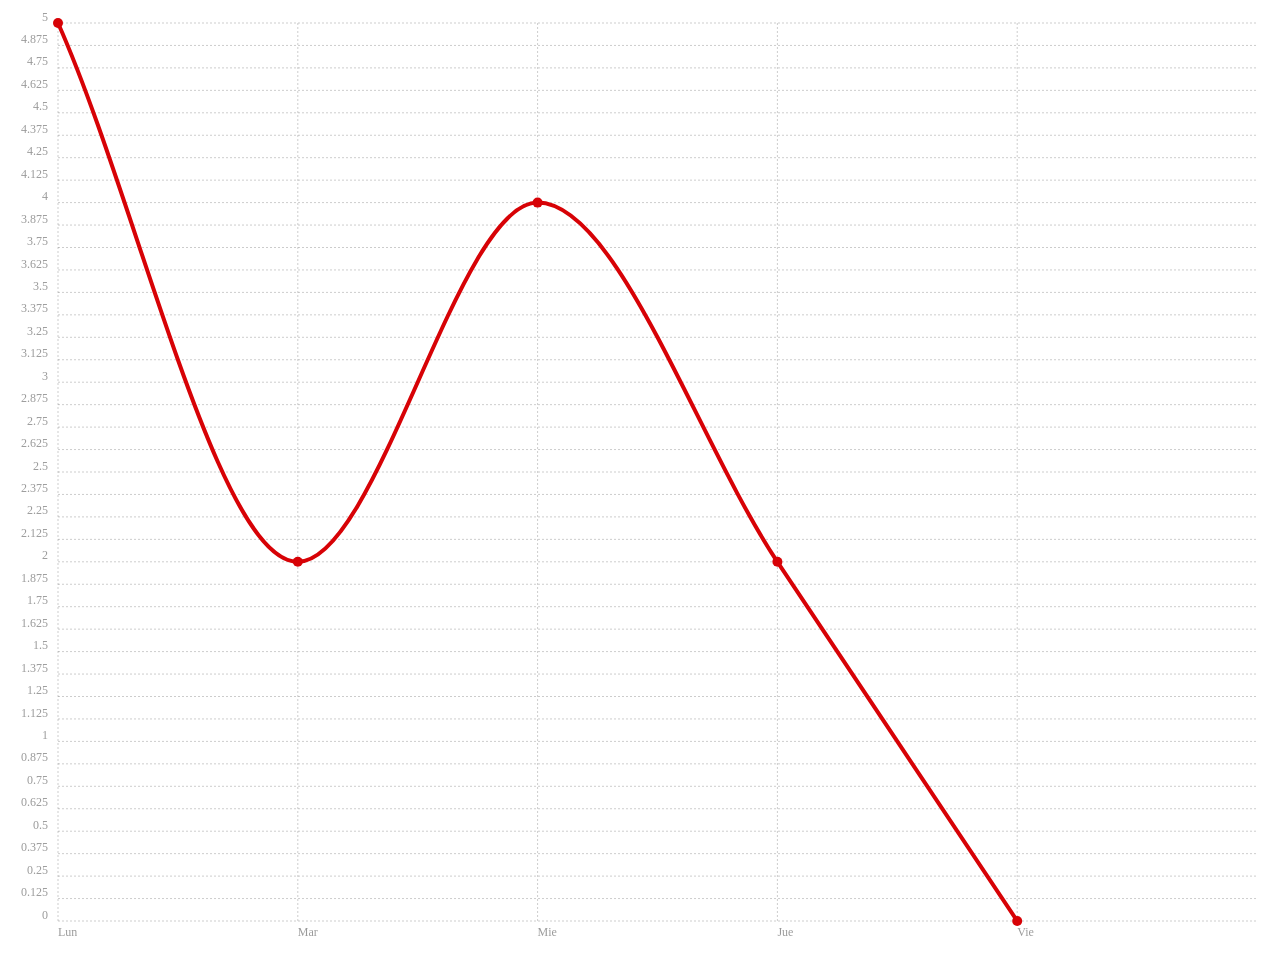
<file: practica4.2a/grafica1.html>
<DOCTYPE html>

   <html lang="es">
       <head>
           <meta charset="UTF-8">
           <meta name="viewport" content="width=device-width, initial-scale=1.0">
           <title>Mi primera gráfica de representación de datos</title>
           <link rel="stylesheet" href="./CSS/chartist.min.css">
           <script src="./JS/chartist.min.js"></script>
       </head>
       <body>
           <div class="ct-chart ct-perfect-fourth"></div>
           <script>
            var datos = {
                // Creamos una matriz de 'etiquetas'
                //que puede contener cualquier tipo de valores.

                labels: ['Lun', 'Mar', 'Mie', 'Jue', 'Vie'],
                // Nuestro arreglo de series que puede contener objetos de series
                // o en este caso una serie en un arreglo de datos
                // dicho de otra forma un arreglo dentro de un arreglo [[]]
                series: [ //arreglo de series
                    [5, 2, 4, 2, 0] //serie1
                ] //fin arreglo de series
            }; //fin datos

            // Creamos un nuevo objeto de tipo gráfica de líneas
            //donde como primer parámetro pasamos un selector
            //que se está resolviendo en nuestro elemento contenedor de gráficos (div).
            // El segundo parámetro es el objeto de datos.
            new Chartist.Line('.ct-chart', datos);
        </script>
        <div></div>
    </body>
</html>
</file>
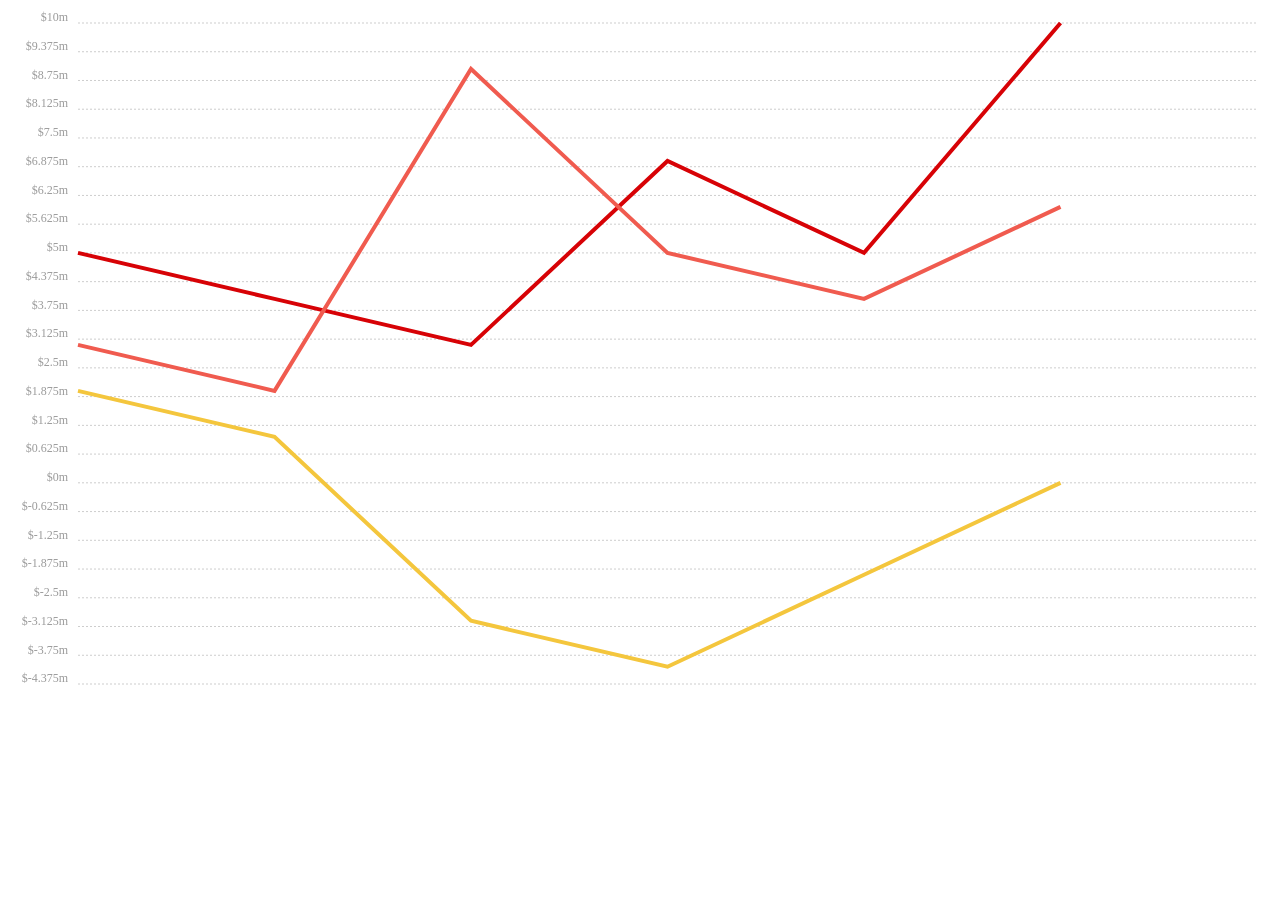
<file: practica4.2a/grafica2.html>
<head>
    <meta charset="UTF-8">
    <meta name="viewport" content="width=device-width, initial-scale=1.0">
    <title>Mi segunda gráfica de representación de datos</title>
    <link rel="stylesheet" href="./CSS/chartist.min.css">
    <script src="./JS/chartist.min.js"></script>
</head>

<body>
    <div class="ct-chart ct-minor-seventh"></div>

<script>
      var datos = {
            // Creamos una matriz de 'etiquetas'
          //que puede contener cualquier tipo de valores.
          labels: ['Lun', 'Mar', 'Mie', 'Jue', 'Vie'],
           // Nuestro arreglo de series que puede contener objetos de series
          // o en este caso una serie en un arreglo de datos
         // dicho de otra forma un arreglo dentro de un arreglo [[]]
         series: [
            [5, 4, 3, 7, 5, 10],
            [3, 2, 9, 5, 4, 6],
            [2, 1, -3, -4, -2, 0]
  ]
};
      var opciones = {
        //No dibujar los puntos del gráfico de líneas
        showPoint: false,
        // Deshabilitar suavizado de línea
        lineSmooth: false,
        // Configuración específica del eje X
        axisX: {
           //Podemos deshabilitar la cuadrícula para este eje
           showGrid: false,
           // y tampoco mostrar la etiqueta
           showLabel: false
   },
   // Configuración específica del eje Y
   axisY: {
       // Vamos a mover un poco el margen izquierdo de las etiquetas
       offset: 60,
        // La función de interpolación de etiquetas permite modificar
       //los valores utilizados para las etiquetas en cada eje.
       // Aquí estamos convirtiendo los valores en millones de libras.
       labelInterpolationFnc: function (value) {
           return '$' + value + 'm';
        }
     }
};

// Todo lo que necesitas hacer es pasar la configuración
// como tercer parámetro a la función de gráfico
new Chartist.Line('.ct-chart', datos, opciones);
</script>
 <div></div>

 </body>
</html>
</file>
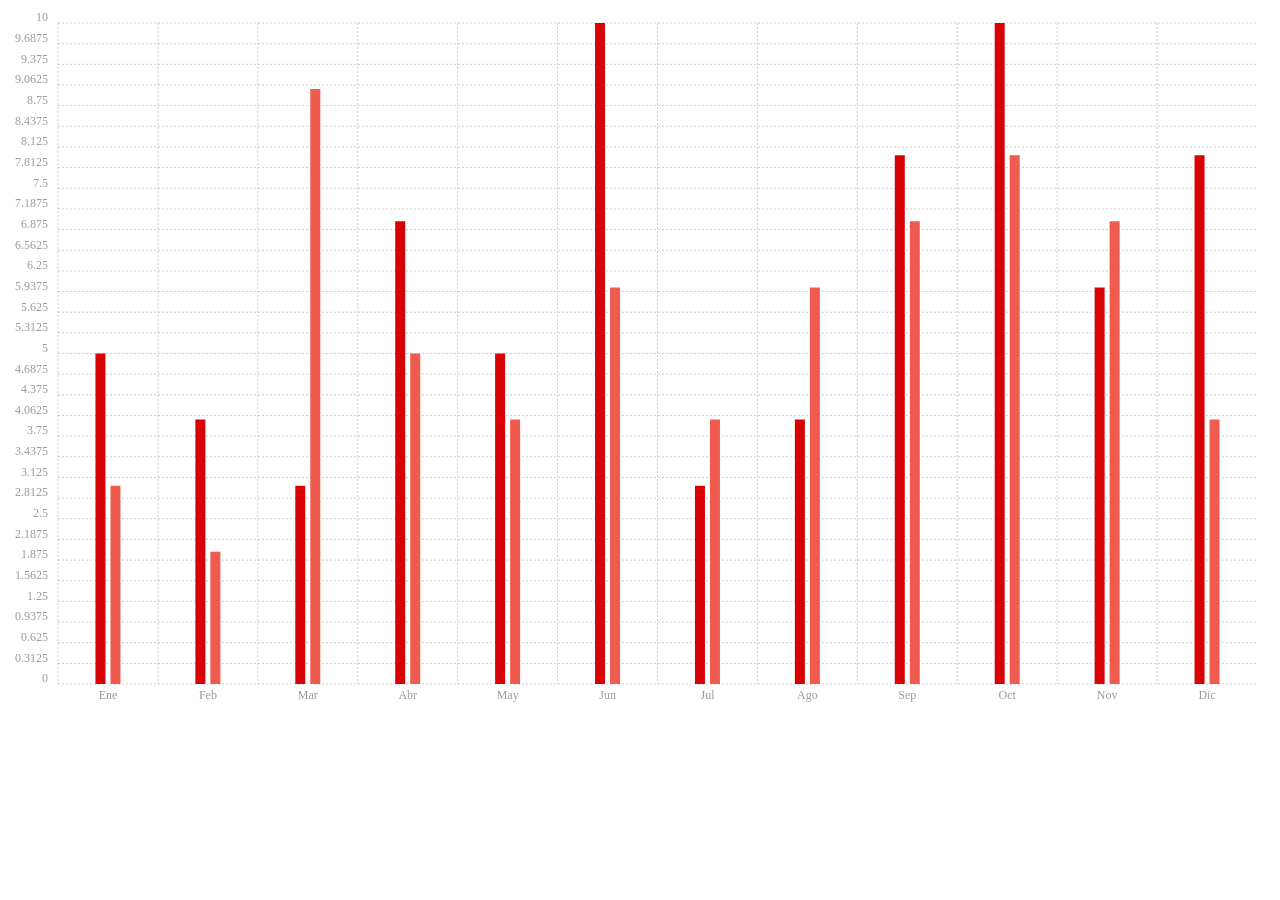
<file: practica4.2a/grafica3.html>
<DOCTYPE html>
 <html lang="es">

<head>
   <meta charset="UTF-8">
   <meta name="viewport" content="width=device-width, initial-scale=1.0">
   <title>Mi tercera gráfica de representación de datos</title>
   <link rel="stylesheet" href="./CSS/chartist.min.css">
   <script src="./JS/chartist.min.js"></script>
</head>

<body>
    <div class="ct-chart ct-minor-seventh"></div>
     
    <script>
          var datos = {

               labels: ['Ene', 'Feb', 'Mar', 'Abr', 'May', 'Jun', 'Jul', 'Ago', 'Sep', 'Oct', 'Nov',
'Dic'],

      series: [
           [5, 4, 3, 7, 5, 10, 3, 4, 8, 10, 6, 8],
           [3, 2, 9, 5, 4, 6, 4, 6, 7, 8, 7, 4]

    ]
};
      var opciones = {
       seriesBarDistance: 15
 };

   var opcionesResponsive = [
   ['screen and (min-width: 641px) and (max-width: 1024px)', {
       seriesBarDistance: 10,
       axisX: {
          labelInterpolationFnc: function (value) {
             return value;
       }
  }
}],
['screen and (max-width: 640px)', {
     seriesBarDistance: 5,
     axisX: {
        labelInterpolationFnc: function (value) {
            return value[0];
         }
      }
  }]
];

new Chartist.Bar('.ct-chart', datos, opciones, opcionesResponsive);
</script>
<div></div>

</body>

</html>
</file>
<file: practica4.2a/CSS/chartist.min.css>
.ct-double-octave:after,.ct-major-eleventh:after,.ct-major-second:after,.ct-major-seventh:after,.ct-major-sixth:after,.ct-major-tenth:after,.ct-major-third:after,.ct-major-twelfth:after,.ct-minor-second:after,.ct-minor-seventh:after,.ct-minor-sixth:after,.ct-minor-third:after,.ct-octave:after,.ct-perfect-fifth:after,.ct-perfect-fourth:after,.ct-square:after{content:"";clear:both}.ct-label{fill:rgba(0,0,0,.4);color:rgba(0,0,0,.4);font-size:.75rem;line-height:1}.ct-grid-background,.ct-line{fill:none}.ct-chart-bar .ct-label,.ct-chart-line .ct-label{display:block;display:-webkit-box;display:-moz-box;display:-ms-flexbox;display:-webkit-flex;display:flex}.ct-chart-donut .ct-label,.ct-chart-pie .ct-label{dominant-baseline:central}.ct-label.ct-horizontal.ct-start{-webkit-box-align:flex-end;-webkit-align-items:flex-end;-ms-flex-align:flex-end;align-items:flex-end;-webkit-box-pack:flex-start;-webkit-justify-content:flex-start;-ms-flex-pack:flex-start;justify-content:flex-start;text-align:left;text-anchor:start}.ct-label.ct-horizontal.ct-end{-webkit-box-align:flex-start;-webkit-align-items:flex-start;-ms-flex-align:flex-start;align-items:flex-start;-webkit-box-pack:flex-start;-webkit-justify-content:flex-start;-ms-flex-pack:flex-start;justify-content:flex-start;text-align:left;text-anchor:start}.ct-label.ct-vertical.ct-start{-webkit-box-align:flex-end;-webkit-align-items:flex-end;-ms-flex-align:flex-end;align-items:flex-end;-webkit-box-pack:flex-end;-webkit-justify-content:flex-end;-ms-flex-pack:flex-end;justify-content:flex-end;text-align:right;text-anchor:end}.ct-label.ct-vertical.ct-end{-webkit-box-align:flex-end;-webkit-align-items:flex-end;-ms-flex-align:flex-end;align-items:flex-end;-webkit-box-pack:flex-start;-webkit-justify-content:flex-start;-ms-flex-pack:flex-start;justify-content:flex-start;text-align:left;text-anchor:start}.ct-chart-bar .ct-label.ct-horizontal.ct-start{-webkit-box-align:flex-end;-webkit-align-items:flex-end;-ms-flex-align:flex-end;align-items:flex-end;-webkit-box-pack:center;-webkit-justify-content:center;-ms-flex-pack:center;justify-content:center;text-align:center;text-anchor:start}.ct-chart-bar .ct-label.ct-horizontal.ct-end{-webkit-box-align:flex-start;-webkit-align-items:flex-start;-ms-flex-align:flex-start;align-items:flex-start;-webkit-box-pack:center;-webkit-justify-content:center;-ms-flex-pack:center;justify-content:center;text-align:center;text-anchor:start}.ct-chart-bar.ct-horizontal-bars .ct-label.ct-horizontal.ct-start{-webkit-box-align:flex-end;-webkit-align-items:flex-end;-ms-flex-align:flex-end;align-items:flex-end;-webkit-box-pack:flex-start;-webkit-justify-content:flex-start;-ms-flex-pack:flex-start;justify-content:flex-start;text-align:left;text-anchor:start}.ct-chart-bar.ct-horizontal-bars .ct-label.ct-horizontal.ct-end{-webkit-box-align:flex-start;-webkit-align-items:flex-start;-ms-flex-align:flex-start;align-items:flex-start;-webkit-box-pack:flex-start;-webkit-justify-content:flex-start;-ms-flex-pack:flex-start;justify-content:flex-start;text-align:left;text-anchor:start}.ct-chart-bar.ct-horizontal-bars .ct-label.ct-vertical.ct-start{-webkit-box-align:center;-webkit-align-items:center;-ms-flex-align:center;align-items:center;-webkit-box-pack:flex-end;-webkit-justify-content:flex-end;-ms-flex-pack:flex-end;justify-content:flex-end;text-align:right;text-anchor:end}.ct-chart-bar.ct-horizontal-bars .ct-label.ct-vertical.ct-end{-webkit-box-align:center;-webkit-align-items:center;-ms-flex-align:center;align-items:center;-webkit-box-pack:flex-start;-webkit-justify-content:flex-start;-ms-flex-pack:flex-start;justify-content:flex-start;text-align:left;text-anchor:end}.ct-grid{stroke:rgba(0,0,0,.2);stroke-width:1px;stroke-dasharray:2px}.ct-point{stroke-width:10px;stroke-linecap:round}.ct-line{stroke-width:4px}.ct-area{stroke:none;fill-opacity:.1}.ct-bar{fill:none;stroke-width:10px}.ct-slice-donut{fill:none;stroke-width:60px}.ct-series-a .ct-bar,.ct-series-a .ct-line,.ct-series-a .ct-point,.ct-series-a .ct-slice-donut{stroke:#d70206}.ct-series-a .ct-area,.ct-series-a .ct-slice-donut-solid,.ct-series-a .ct-slice-pie{fill:#d70206}.ct-series-b .ct-bar,.ct-series-b .ct-line,.ct-series-b .ct-point,.ct-series-b .ct-slice-donut{stroke:#f05b4f}.ct-series-b .ct-area,.ct-series-b .ct-slice-donut-solid,.ct-series-b .ct-slice-pie{fill:#f05b4f}.ct-series-c .ct-bar,.ct-series-c .ct-line,.ct-series-c .ct-point,.ct-series-c .ct-slice-donut{stroke:#f4c63d}.ct-series-c .ct-area,.ct-series-c .ct-slice-donut-solid,.ct-series-c .ct-slice-pie{fill:#f4c63d}.ct-series-d .ct-bar,.ct-series-d .ct-line,.ct-series-d .ct-point,.ct-series-d .ct-slice-donut{stroke:#d17905}.ct-series-d .ct-area,.ct-series-d .ct-slice-donut-solid,.ct-series-d .ct-slice-pie{fill:#d17905}.ct-series-e .ct-bar,.ct-series-e .ct-line,.ct-series-e .ct-point,.ct-series-e .ct-slice-donut{stroke:#453d3f}.ct-series-e .ct-area,.ct-series-e .ct-slice-donut-solid,.ct-series-e .ct-slice-pie{fill:#453d3f}.ct-series-f .ct-bar,.ct-series-f .ct-line,.ct-series-f .ct-point,.ct-series-f .ct-slice-donut{stroke:#59922b}.ct-series-f .ct-area,.ct-series-f .ct-slice-donut-solid,.ct-series-f .ct-slice-pie{fill:#59922b}.ct-series-g .ct-bar,.ct-series-g .ct-line,.ct-series-g .ct-point,.ct-series-g .ct-slice-donut{stroke:#0544d3}.ct-series-g .ct-area,.ct-series-g .ct-slice-donut-solid,.ct-series-g .ct-slice-pie{fill:#0544d3}.ct-series-h .ct-bar,.ct-series-h .ct-line,.ct-series-h .ct-point,.ct-series-h .ct-slice-donut{stroke:#6b0392}.ct-series-h .ct-area,.ct-series-h .ct-slice-donut-solid,.ct-series-h .ct-slice-pie{fill:#6b0392}.ct-series-i .ct-bar,.ct-series-i .ct-line,.ct-series-i .ct-point,.ct-series-i .ct-slice-donut{stroke:#f05b4f}.ct-series-i .ct-area,.ct-series-i .ct-slice-donut-solid,.ct-series-i .ct-slice-pie{fill:#f05b4f}.ct-series-j .ct-bar,.ct-series-j .ct-line,.ct-series-j .ct-point,.ct-series-j .ct-slice-donut{stroke:#dda458}.ct-series-j .ct-area,.ct-series-j .ct-slice-donut-solid,.ct-series-j .ct-slice-pie{fill:#dda458}.ct-series-k .ct-bar,.ct-series-k .ct-line,.ct-series-k .ct-point,.ct-series-k .ct-slice-donut{stroke:#eacf7d}.ct-series-k .ct-area,.ct-series-k .ct-slice-donut-solid,.ct-series-k .ct-slice-pie{fill:#eacf7d}.ct-series-l .ct-bar,.ct-series-l .ct-line,.ct-series-l .ct-point,.ct-series-l .ct-slice-donut{stroke:#86797d}.ct-series-l .ct-area,.ct-series-l .ct-slice-donut-solid,.ct-series-l .ct-slice-pie{fill:#86797d}.ct-series-m .ct-bar,.ct-series-m .ct-line,.ct-series-m .ct-point,.ct-series-m .ct-slice-donut{stroke:#b2c326}.ct-series-m .ct-area,.ct-series-m .ct-slice-donut-solid,.ct-series-m .ct-slice-pie{fill:#b2c326}.ct-series-n .ct-bar,.ct-series-n .ct-line,.ct-series-n .ct-point,.ct-series-n .ct-slice-donut{stroke:#6188e2}.ct-series-n .ct-area,.ct-series-n .ct-slice-donut-solid,.ct-series-n .ct-slice-pie{fill:#6188e2}.ct-series-o .ct-bar,.ct-series-o .ct-line,.ct-series-o .ct-point,.ct-series-o .ct-slice-donut{stroke:#a748ca}.ct-series-o .ct-area,.ct-series-o .ct-slice-donut-solid,.ct-series-o .ct-slice-pie{fill:#a748ca}.ct-square{display:block;position:relative;width:100%}.ct-square:before{display:block;float:left;content:"";width:0;height:0;padding-bottom:100%}.ct-square:after{display:table}.ct-square>svg{display:block;position:absolute;top:0;left:0}.ct-minor-second{display:block;position:relative;width:100%}.ct-minor-second:before{display:block;float:left;content:"";width:0;height:0;padding-bottom:93.75%}.ct-minor-second:after{display:table}.ct-minor-second>svg{display:block;position:absolute;top:0;left:0}.ct-major-second{display:block;position:relative;width:100%}.ct-major-second:before{display:block;float:left;content:"";width:0;height:0;padding-bottom:88.8888888889%}.ct-major-second:after{display:table}.ct-major-second>svg{display:block;position:absolute;top:0;left:0}.ct-minor-third{display:block;position:relative;width:100%}.ct-minor-third:before{display:block;float:left;content:"";width:0;height:0;padding-bottom:83.3333333333%}.ct-minor-third:after{display:table}.ct-minor-third>svg{display:block;position:absolute;top:0;left:0}.ct-major-third{display:block;position:relative;width:100%}.ct-major-third:before{display:block;float:left;content:"";width:0;height:0;padding-bottom:80%}.ct-major-third:after{display:table}.ct-major-third>svg{display:block;position:absolute;top:0;left:0}.ct-perfect-fourth{display:block;position:relative;width:100%}.ct-perfect-fourth:before{display:block;float:left;content:"";width:0;height:0;padding-bottom:75%}.ct-perfect-fourth:after{display:table}.ct-perfect-fourth>svg{display:block;position:absolute;top:0;left:0}.ct-perfect-fifth{display:block;position:relative;width:100%}.ct-perfect-fifth:before{display:block;float:left;content:"";width:0;height:0;padding-bottom:66.6666666667%}.ct-perfect-fifth:after{display:table}.ct-perfect-fifth>svg{display:block;position:absolute;top:0;left:0}.ct-minor-sixth{display:block;position:relative;width:100%}.ct-minor-sixth:before{display:block;float:left;content:"";width:0;height:0;padding-bottom:62.5%}.ct-minor-sixth:after{display:table}.ct-minor-sixth>svg{display:block;position:absolute;top:0;left:0}.ct-golden-section{display:block;position:relative;width:100%}.ct-golden-section:before{display:block;float:left;content:"";width:0;height:0;padding-bottom:61.804697157%}.ct-golden-section:after{content:"";display:table;clear:both}.ct-golden-section>svg{display:block;position:absolute;top:0;left:0}.ct-major-sixth{display:block;position:relative;width:100%}.ct-major-sixth:before{display:block;float:left;content:"";width:0;height:0;padding-bottom:60%}.ct-major-sixth:after{display:table}.ct-major-sixth>svg{display:block;position:absolute;top:0;left:0}.ct-minor-seventh{display:block;position:relative;width:100%}.ct-minor-seventh:before{display:block;float:left;content:"";width:0;height:0;padding-bottom:56.25%}.ct-minor-seventh:after{display:table}.ct-minor-seventh>svg{display:block;position:absolute;top:0;left:0}.ct-major-seventh{display:block;position:relative;width:100%}.ct-major-seventh:before{display:block;float:left;content:"";width:0;height:0;padding-bottom:53.3333333333%}.ct-major-seventh:after{display:table}.ct-major-seventh>svg{display:block;position:absolute;top:0;left:0}.ct-octave{display:block;position:relative;width:100%}.ct-octave:before{display:block;float:left;content:"";width:0;height:0;padding-bottom:50%}.ct-octave:after{display:table}.ct-octave>svg{display:block;position:absolute;top:0;left:0}.ct-major-tenth{display:block;position:relative;width:100%}.ct-major-tenth:before{display:block;float:left;content:"";width:0;height:0;padding-bottom:40%}.ct-major-tenth:after{display:table}.ct-major-tenth>svg{display:block;position:absolute;top:0;left:0}.ct-major-eleventh{display:block;position:relative;width:100%}.ct-major-eleventh:before{display:block;float:left;content:"";width:0;height:0;padding-bottom:37.5%}.ct-major-eleventh:after{display:table}.ct-major-eleventh>svg{display:block;position:absolute;top:0;left:0}.ct-major-twelfth{display:block;position:relative;width:100%}.ct-major-twelfth:before{display:block;float:left;content:"";width:0;height:0;padding-bottom:33.3333333333%}.ct-major-twelfth:after{display:table}.ct-major-twelfth>svg{display:block;position:absolute;top:0;left:0}.ct-double-octave{display:block;position:relative;width:100%}.ct-double-octave:before{display:block;float:left;content:"";width:0;height:0;padding-bottom:25%}.ct-double-octave:after{display:table}.ct-double-octave>svg{display:block;position:absolute;top:0;left:0}
</file>
